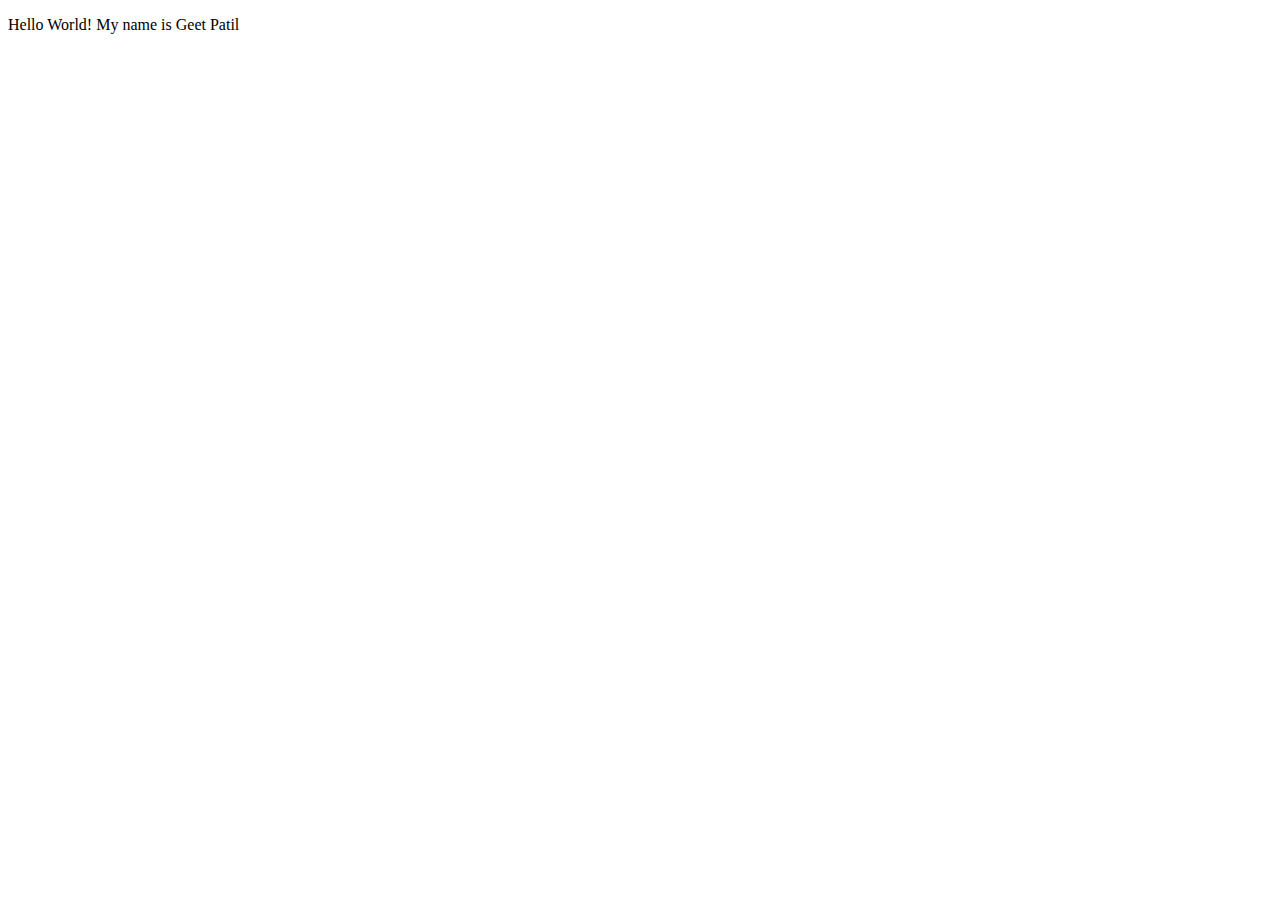
<file: index.html>
<!DOCTYPE html>
<html lang="en">
<meta charset="UTF-8">
<title>Page Title</title>
<meta name="viewport" content="width=device-width,initial-scale=1">
<link rel="stylesheet" href="">
<style>
</style>
<script src=""></script>
<!--- Code above this line will not be displayed on the browser -->
<body>
<p> Hello World! My name is Geet Patil </p>
</body>
</html>
</file>
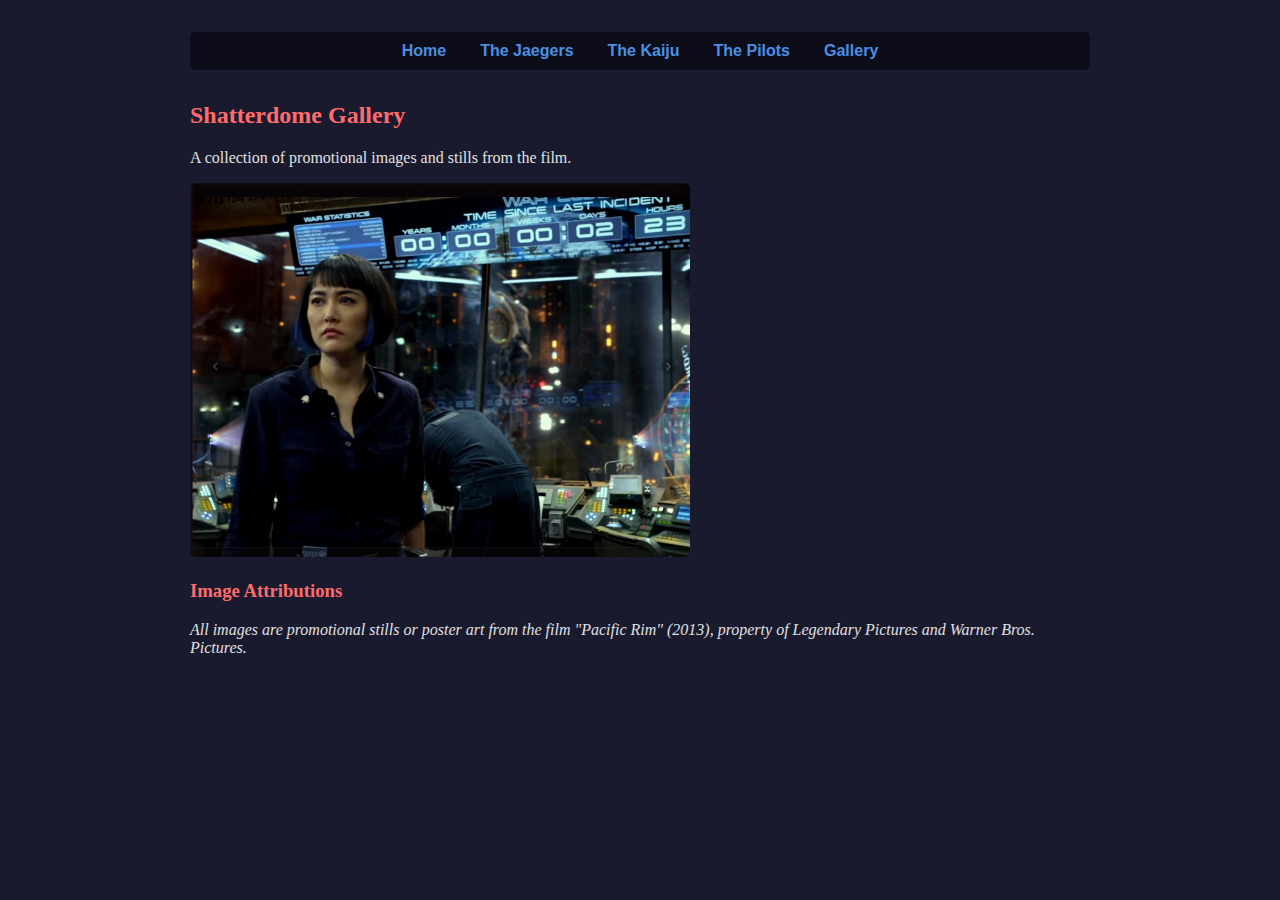
<file: gallery.html>
<!DOCTYPE html>
<html lang="en">
<head>
    <meta charset="UTF-8">
    <meta name="viewport" content="width=device-width, initial-scale=1.0">
    <title>Gallery - Pacific Rim</title>
    <link rel="stylesheet" href="style.css">
</head>
<body>


    <!DOCTYPE html>
<html lang="en">
<head>
    <meta charset="UTF-8">
    <meta name="viewport" content="width=device-width, initial-scale=1.0">
    <title>Gallery - Pacific Rim</title>
    <link rel="stylesheet" href="style.css">
</head>
<body>
    
    <nav>
        <a href="index.html">Home</a>
        <a href="jaegers.html">The Jaegers</a>
        <a href="kaiju.html">The Kaiju</a>
        <a href="pilots.html">The Pilots</a>
        <a href="gallery.html">Gallery</a>
    </nav>

    <h2>Shatterdome Gallery</h2>

    <p>A collection of promotional images and stills from the film.</p>

    <img src="images/gypsy_mako.jpg" alt="Mako Mori in the Jaeger control room (the Shatterdome)" width="500">

    <h3>Image Attributions</h3>
    <p>
        <i>All images are promotional stills or poster art from the film "Pacific Rim" (2013),
        property of Legendary Pictures and Warner Bros. Pictures.</i>
    </p>

</body>
</html>
 
    </body>
</html>
</file>
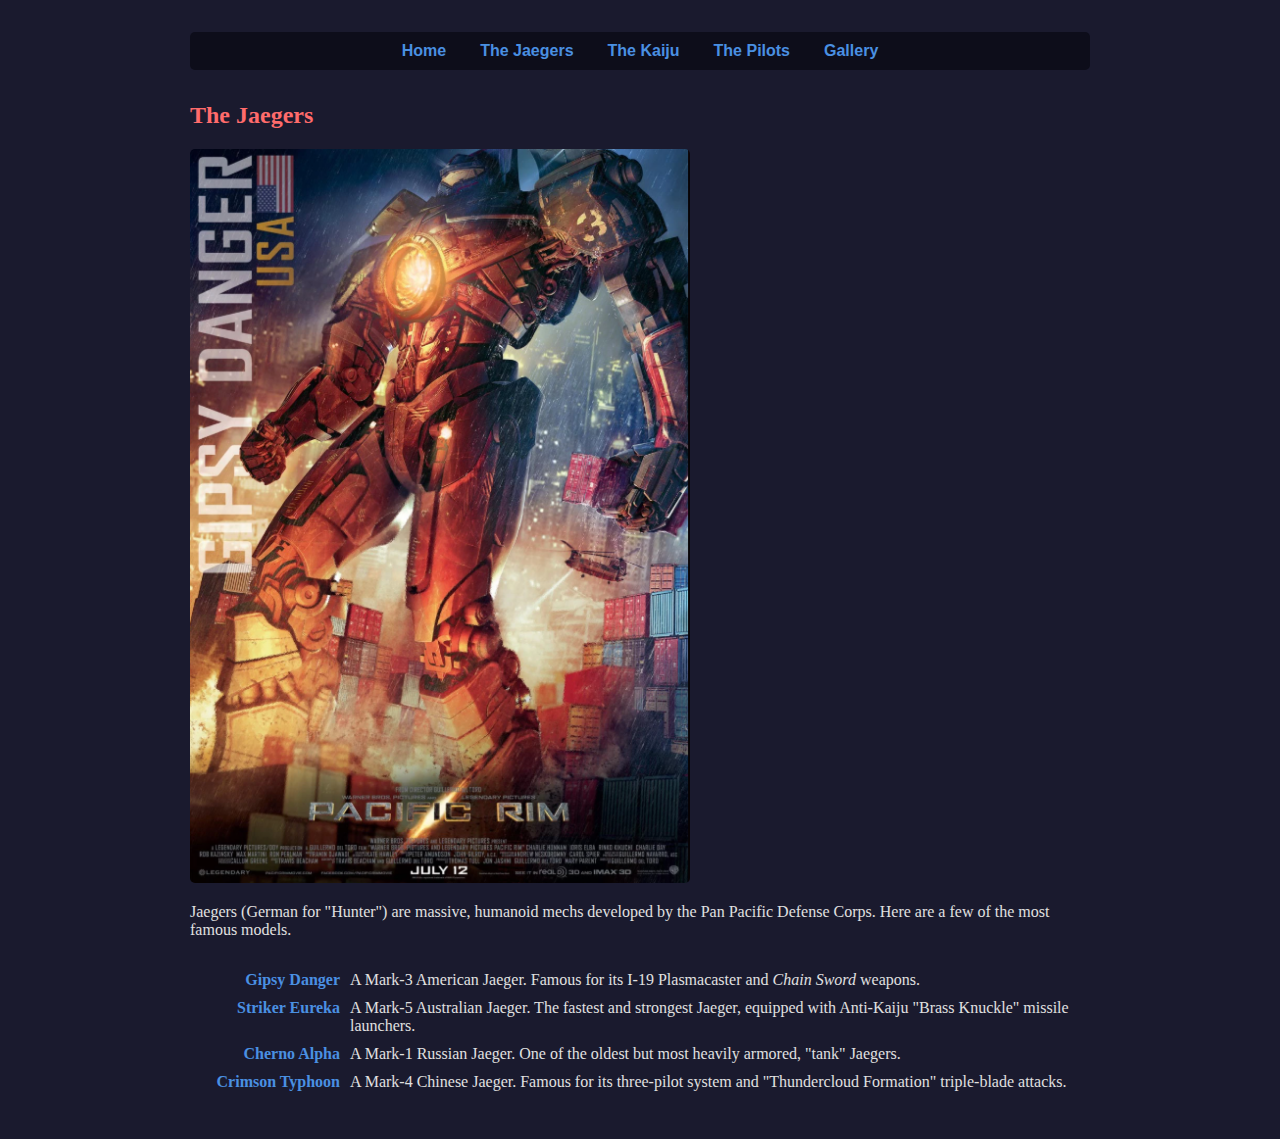
<file: jaegers.html>
<!DOCTYPE html>
<html lang="en">
<head>
    <meta charset="UTF-8">
    <meta name="viewport" content="width=device-width, initial-scale=1.0">
    <title>The Jaegers - Pacific Rim</title>
    <link rel="stylesheet" href="style.css">
</head>
<body>

    <nav>
        <a href="index.html">Home</a>
        <a href="jaegers.html">The Jaegers</a>
        <a href="kaiju.html">The Kaiju</a>
        <a href="pilots.html">The Pilots</a>
        <a href="gallery.html">Gallery</a>
    </nav>

    <h2>The Jaegers</h2>

    <img src="images/gypsy_danger.jpg" alt="Promotional poster art for the Jaeger Gipsy Danger" width="500">

    <p>Jaegers (German for "Hunter") are massive, humanoid mechs developed by the Pan Pacific Defense Corps. Here are a few of the most famous models.</p>

    <dl>
        <dt>Gipsy Danger</dt>
        <dd>A Mark-3 American Jaeger. Famous for its I-19 Plasmacaster and <em>Chain Sword</em> weapons.</dd>
        
        <dt>Striker Eureka</dt>
        <dd>A Mark-5 Australian Jaeger. The fastest and strongest Jaeger, equipped with Anti-Kaiju "Brass Knuckle" missile launchers.</dd>
        
        <dt>Cherno Alpha</dt>
        <dd>A Mark-1 Russian Jaeger. One of the oldest but most heavily armored, "tank" Jaegers.</dd>

        <dt>Crimson Typhoon</dt>
        <dd>A Mark-4 Chinese Jaeger. Famous for its three-pilot system and "Thundercloud Formation" triple-blade attacks.</dd>
    </dl>



    </body>
</html>
</file>
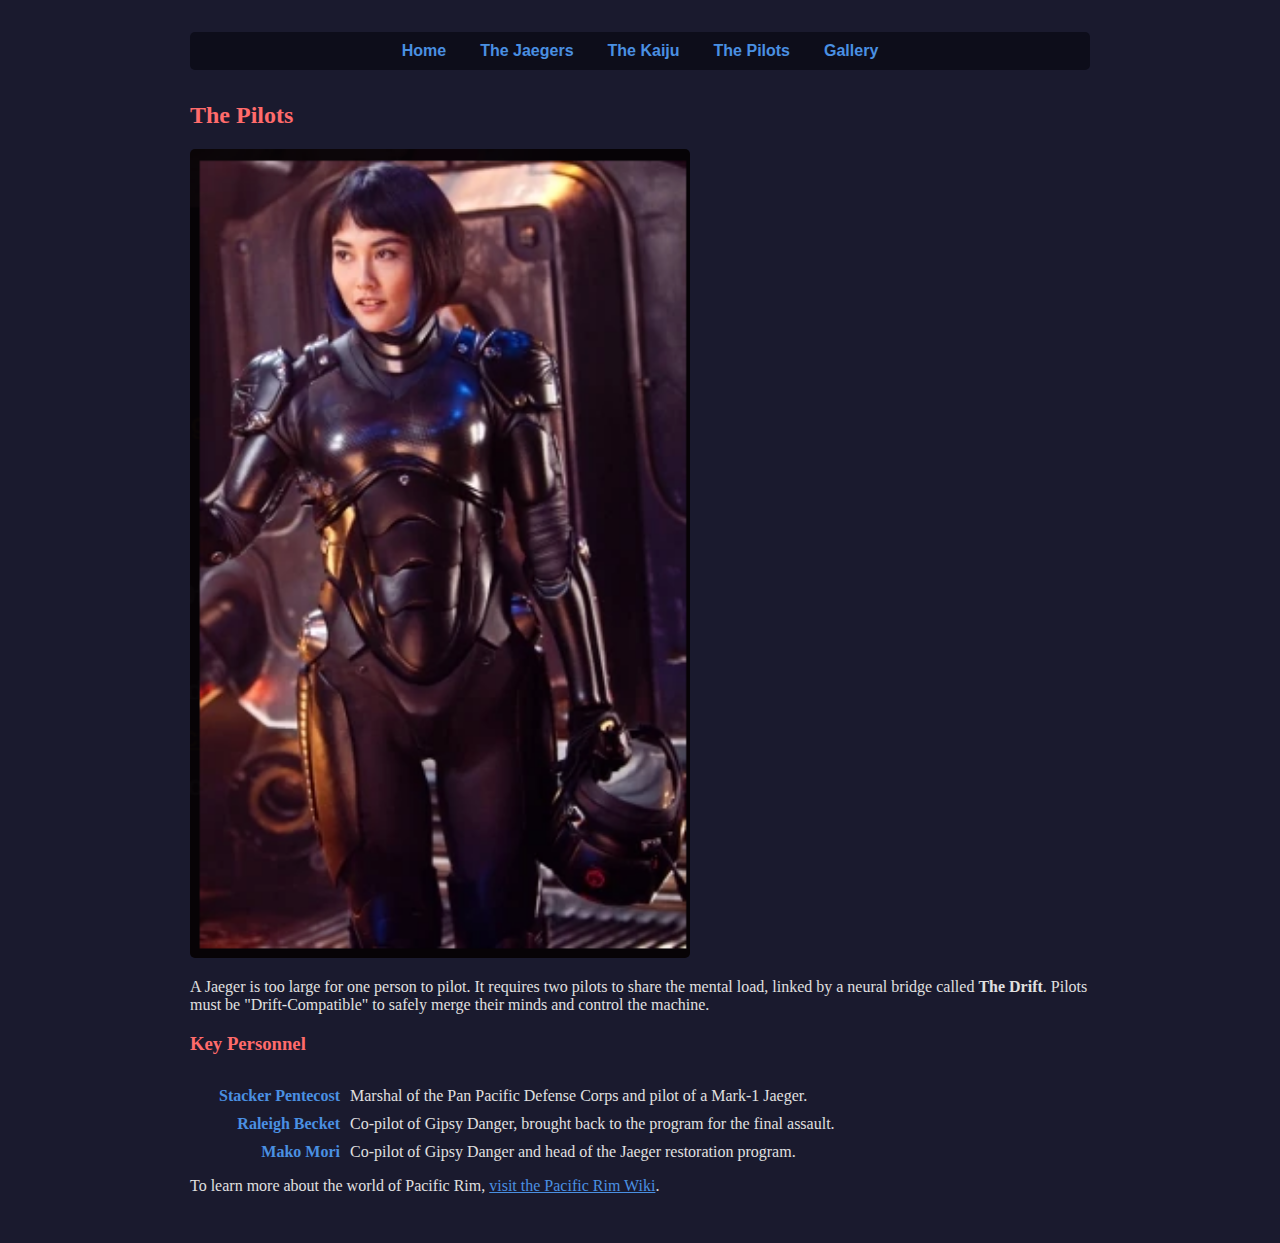
<file: pilots.html>
<!DOCTYPE html>
<html lang="en">
<head>
    <meta charset="UTF-8">
    <meta name="viewport" content="width=device-width, initial-scale=1.0">
    <title>The Pilots - Pacific Rim</title>
    <link rel="stylesheet" href="style.css">
</head>
<body>

   <nav>
        <a href="index.html">Home</a>
        <a href="jaegers.html">The Jaegers</a>
        <a href="kaiju.html">The Kaiju</a>
        <a href="pilots.html">The Pilots</a>
        <a href="gallery.html">Gallery</a>
    </nav>

    <h2>The Pilots</h2>

    <img src="images/mako_mori.jpg" alt="Mako Mori in her pilot drive suit, holding a helmet" width="500">

    <p>
        A Jaeger is too large for one person to pilot. It requires two pilots to share the mental load, 
        linked by a neural bridge called <b>The Drift</b>. Pilots must be "Drift-Compatible"
        to safely merge their minds and control the machine.
    </p>

    <h3>Key Personnel</h3>
    <dl>
        <dt>Stacker Pentecost</dt>
        <dd>Marshal of the Pan Pacific Defense Corps and pilot of a Mark-1 Jaeger.</dd>
        
        <dt>Raleigh Becket</dt>
        <dd>Co-pilot of Gipsy Danger, brought back to the program for the final assault.</dd>
        
        <dt>Mako Mori</dt>
        <dd>Co-pilot of Gipsy Danger and head of the Jaeger restoration program.</dd>
    </dl>


    <p>
        To learn more about the world of Pacific Rim,
        <a href="https://pacificrim.fandom.com/wiki/Pacific_Rim_Wiki" target="_blank">visit the Pacific Rim Wiki</a>.
    </p>
    </body>
</html>
</file>
<file: style.css>
/* --- Global Styles --- */
body {
    /* Req: Background Color */
    background-color: #1a1a2e; /* Dark Breach blue */
    
    /* Req: Font */
    font-family: "Georgia", serif;
    
    color: #e0e0e0; /* Light text for readability */

    /* Req: Space around content */
    margin: 0 auto;
    padding: 2em;
    max-width: 900px;
}

img {
    max-width: 100%;
    height: auto;
    border-radius: 5px; /* Adds slightly rounded corners */
}

h1, h2, h3 {
    color: #ff6b6b; /* Kaiju-like red */
}

a {
    color: #4a90e2; /* Jaeger-blue for links */
}

/* --- Navigation Bar --- */
nav {
    background-color: #0d0d1a; /* Even darker blue for nav */
    padding: 10px;
    text-align: center;
    border-radius: 5px;
    margin-bottom: 2em;
}

nav a {
    text-decoration: none;
    padding: 10px 15px;
    font-family: Arial, sans-serif; /* Use a different font for nav */
    font-weight: bold;
}

nav a:hover {
    background-color: #4a90e2;
    color: #1a1a2e;
}

/* --- Req: Unique Layout for Jaegers Page --- */
/* This only affects the <dl> element on jaegers.html */
dl {
    display: grid;
    grid-template-columns: 150px 1fr;
    gap: 10px;
    margin-top: 2em;
}

dt {
    color: #4a90e2; /* Jaeger blue for the term */
    font-weight: bold;
    text-align: right;
}

dd {
    margin: 0; /* Remove default margin */
}
</file>
